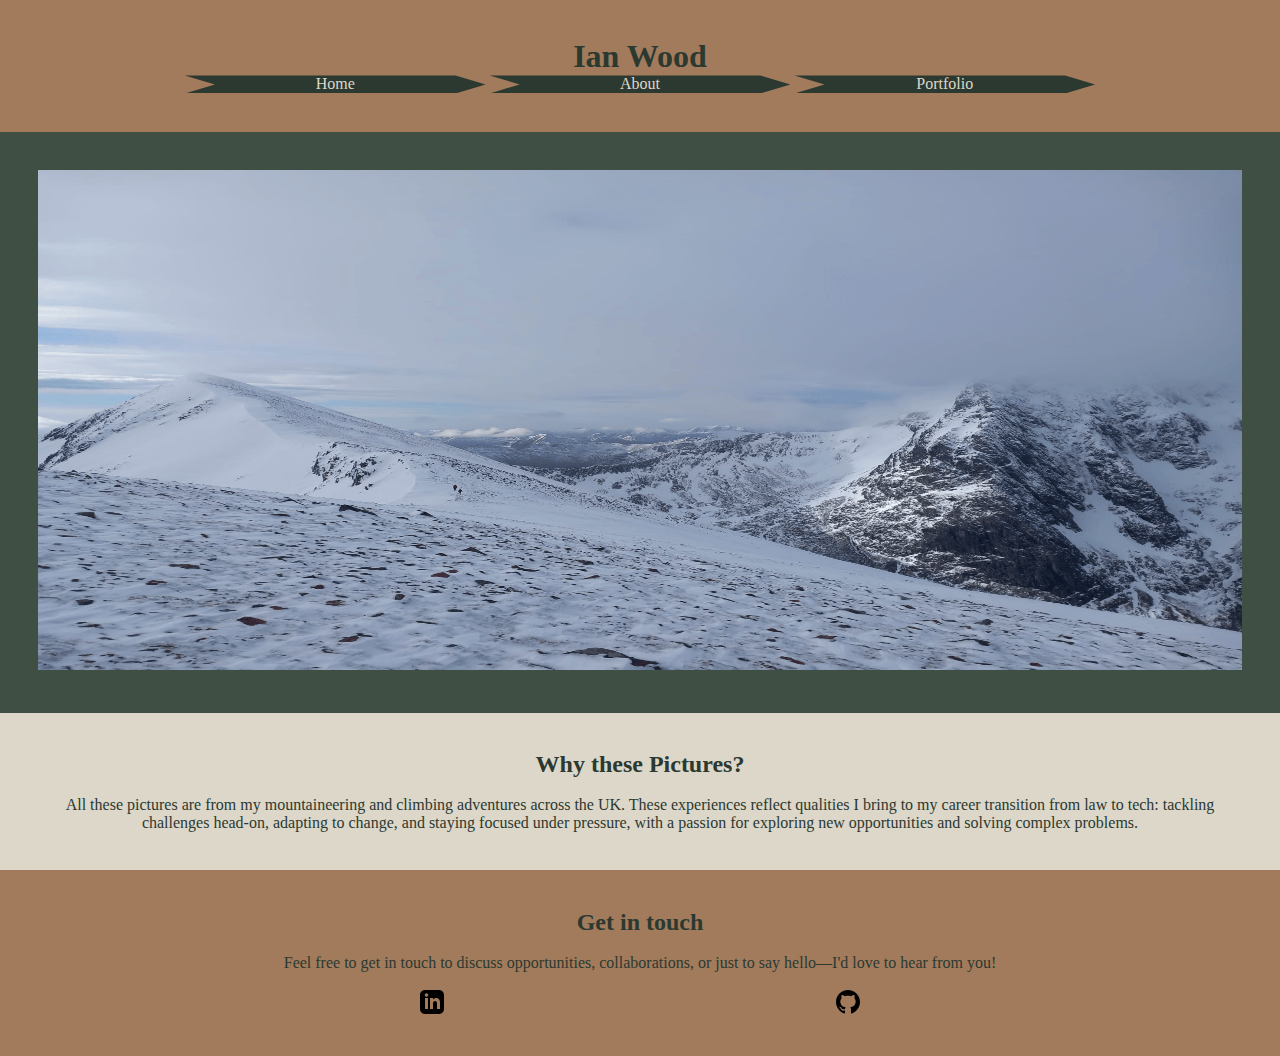
<file: index.html>
<!DOCTYPE html>
<html lang="en">
<head>
    <meta charset="UTF-8">
    <meta name="viewport" content="width=device-width, initial-scale=1.0">
    <title>Document</title>
    <link rel="stylesheet" href="style.css">
</head>
<body>


    <section>
        <div id = "index">
            <div class = "container-fuild">
                <h1>Ian Wood</h1>
                <div id="menu-links" class = "menu-links">
                <a href = 'index.html' class="links"> Home </a>
                <a href = 'about.html' class="links"> About </a>
                <a href = 'portfolio.html' class="links"> Portfolio </a>
            </div>
            </div>
        </div>
    </section>

    <section id = home>
        <div class = "container-fuild">
            <img id="home-image" src="./images/Mountains.png">
        </div>
    </section>

    <section id = change>
            <div class = "container-fuild">
            <h2>Why these Pictures?</h2>
            <br>
            <p>All these pictures are from my mountaineering and climbing 
                adventures across the UK. These experiences 
                reflect qualities I bring to my career transition from law to tech: 
                tackling challenges head-on, adapting to change, and staying focused under 
                pressure, with a passion for exploring new opportunities and solving complex problems.</p>
            </div>
    </section>


    <footer id="Contact">
        <div class = "container-fuild">
            <h2>Get in touch</h2>
        <br>
            <p>Feel free to get in touch to discuss opportunities, collaborations, or just to say hello—I'd love to hear from you!</p>
        <br>
            <div class="address">
                    <div class="linkedin_icon">
                        <a href = "https://www.linkedin.com/in/ian-wood-4b06111a1/"><svg xmlns="http://www.w3.org/2000/svg" width="24" height="24" viewBox="0 0 24 24"><path d="M19 0h-14c-2.761 0-5 2.239-5 5v14c0 2.761 2.239 5 5 5h14c2.762 0 5-2.239 5-5v-14c0-2.761-2.238-5-5-5zm-11 19h-3v-11h3v11zm-1.5-12.268c-.966 0-1.75-.79-1.75-1.764s.784-1.764 1.75-1.764 1.75.79 1.75 1.764-.783 1.764-1.75 1.764zm13.5 12.268h-3v-5.604c0-3.368-4-3.113-4 0v5.604h-3v-11h3v1.765c1.396-2.586 7-2.777 7 2.476v6.759z"/></svg></a>
                </div>
                    <div class="github_icon">
                        <a href= "https://github.com/iswoody2"> <svg xmlns="http://www.w3.org/2000/svg" width="24" height="24" viewBox="0 0 24 24"><path d="M12 0c-6.626 0-12 5.373-12 12 0 5.302 3.438 9.8 8.207 11.387.599.111.793-.261.793-.577v-2.234c-3.338.726-4.033-1.416-4.033-1.416-.546-1.387-1.333-1.756-1.333-1.756-1.089-.745.083-.729.083-.729 1.205.084 1.839 1.237 1.839 1.237 1.07 1.834 2.807 1.304 3.492.997.107-.775.418-1.305.762-1.604-2.665-.305-5.467-1.334-5.467-5.931 0-1.311.469-2.381 1.236-3.221-.124-.303-.535-1.524.117-3.176 0 0 1.008-.322 3.301 1.23.957-.266 1.983-.399 3.003-.404 1.02.005 2.047.138 3.006.404 2.291-1.552 3.297-1.23 3.297-1.23.653 1.653.242 2.874.118 3.176.77.84 1.235 1.911 1.235 3.221 0 4.609-2.807 5.624-5.479 5.921.43.372.823 1.102.823 2.222v3.293c0 .319.192.694.801.576 4.765-1.589 8.199-6.086 8.199-11.386 0-6.627-5.373-12-12-12z"/></svg></a>
                </div>
            </div>
    </footer>

    <script src="script.js"></script>
</body>
</html>
</file>
<file: style.css>
/* Body */
* {
    margin: 0;
    padding: 0;
    box-sizing: border-box;
}

:root{
    --primary-color: #2C3930;
    --primary-2-color: #3F4F44;
    --accent-colour: #A27B5C;
    --accent-2-colour: #DCD7C9;
}

body {
    font-family:'sans-serif';
    color:var(--primary-color);
}

.container-fuild{
    text-align: center;
    padding: 3%
}

/* Home image */

#home img{
    width: 100%;
    height: 500px;
}

#home-image{
    transition: opacity 0.5s ease-in-out;
}

#home-image.hidden {
    opacity: 0;
}

#home .container-fuild{
    background-color:var(--primary-2-color);
}


/* Links */

#index{
    max-width: 100%;
    justify-content: center;
    align-items: center;
    text-align: center;
    background-color: var(--accent-colour);
}

.links{
    width: 25%;
    position: relative;
    color: var(--accent-2-colour);
    display: inline-block;
    background-color: var(--primary-color);
    text-decoration: none;
    transition: 1s;
    clip-path: polygon(90% 0, 100% 50%, 90% 100%, 0% 100%, 10% 50%, 0% 0%);
}

.links:hover{
    background-color: var(--primary-2-color);
    color: var(--accent-2-colour);
    clip-path: polygon(100% 0%, 90% 50%, 100% 100%, 10% 100%, 0% 50%, 10% 0);
}

/* Styles for mobile */
@media (max-width: 600px) {
    /* Initially hide the links container */
    .menu-links{
        align-items: center;
        flex-direction: column;
        width: 100%;
    }

    .links {
        width: 40%;
        text-align: center;
        margin: 5px 0;
    }

    .show-menu {
        display: flex; /* Show the menu */
    }
}

/* Change */

#change .container-fuild{
    background-color: var(--accent-2-colour);
    justify-content: space-between;
    max-width: 100%;
    text-align: center;
}


/* About */

#About .container-fuild{
    background-color: var(--accent-2-colour);
    display: flex;
    justify-content: space-between;
    max-width: 100%;
    gap: 10px
}

#About img {
    height: 500px;
    max-width: 100%;
    border-radius: 20px;
    object-fit: cover;
}

#About .left, .right{
    flex: 1;
}



/* CV */

#CV .container-fuild{
    max-width: 100%;
    padding: 5%;
    align-items: center;
    justify-content: space-between;
    background-color: var(--primary-color);
}

#CV .CV-btn{
    position:relative;
    padding:3%;
    cursor: pointer;
    background-color: var(--primary-2-color);
    color: var(--accent-2-colour);
    border-radius: 50px;
}

/* Portfolio */

.bento {
    text-align: center;
    align-items: center;
    background-color: var(--accent-2-colour);
    padding: 2%;
    
    .bento-grid {
        display: grid;
        grid-gap:20px;
        grid-template-columns: repeat(6, 1fr);
        grid-template-rows: repeat(5, 1fr);
        height: 400px;

        @media(max-width:600px){
            display:flex;
            flex-direction: column;
            gap:20px;
            height:auto;
        }


        .bento-item {
            padding: 30px;
            position: relative;
            overflow: hidden;
            img {
                position:absolute;
                top:0;
                left:0;
                height:100%;
                object-fit: cover;
                transition: ease 3s all;
            }
            &:hover{
                img{
                    transform:scale(1.2)
                }
            }

            border-radius:15px;
            @media(max-width: 600px){
                height: 240px;
                .bento-item img {
                    width: 100%;
                    object-fit: contain;
                }
            }
            &:nth-child(1) {
                grid-column: span 2;
                grid-row:span 2;
            }
            &:nth-child(2) {
                    grid-column: span 2;
                    grid-row:span 2;
            }
            
            &:nth-child(3) {
                grid-column: span 2;
                grid-row:span 2;
            }

            &:nth-child(4) {
                grid-column: span 2;
                grid-row:span 2;
            }

            &:nth-child(5) {
                grid-column: span 2;
                grid-row:span 2;
            }
        }
    }
}




/* Contact */

footer .container-fuild{
    background-color: var(--accent-colour);
    max-width: 100%;
    max-height: 100%;
}

/* Linkedin */
.linkedin_icon:hover svg {
    fill: #0077b5; 
    transform: scale(1.1);
    transition: transform 0.3s ease-in-out, fill 0.3s ease-in-out;
}

/* Github */
.github_icon:hover svg {
    fill: #ff0000; 
    transform: scale(1.1);
    transition: transform 0.3s ease-in-out, fill 0.3s ease-in-out;
}

footer .address{
    margin:0;
    padding:0;
    display: flex;
    align-items: center;
    gap: 10px;
    justify-content: space-evenly;
}


/* Mobile */

@media (max-width:600px){
#About img{
    width: 100%;
}

#About .container-fuild{
    flex-direction: column;
}


}
</file>
